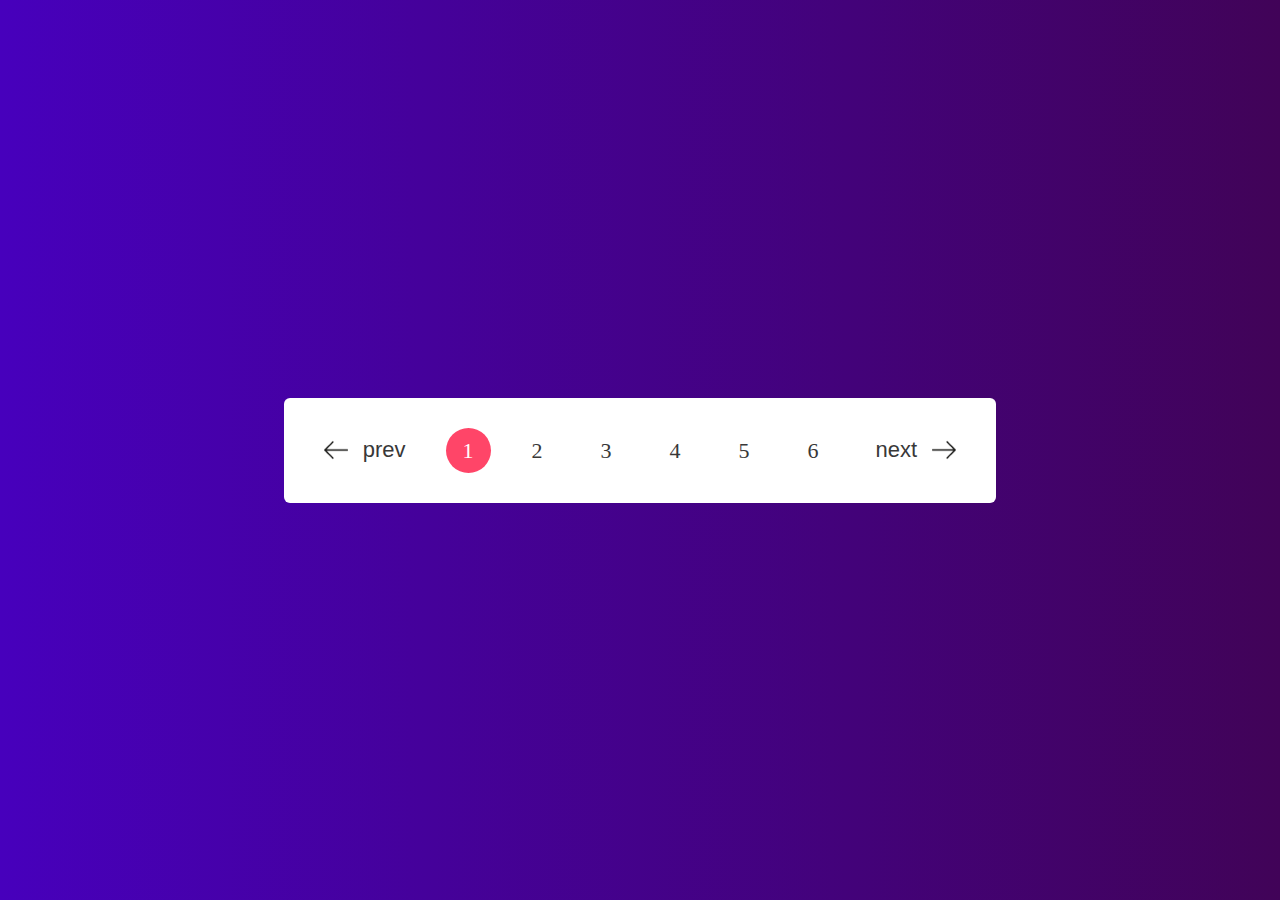
<file: pagination/index.html>
<!DOCTYPE html>
<html lang="en">
<head>
    <meta charset="UTF-8">
    <meta http-equiv="X-UA-Compatible" content="IE=edge">
    <meta name="viewport" content="width=device-width, initial-scale=1.0">
    <title>Pagination</title>
    <link rel="stylesheet" href="index.css">
    <script src="script.js" defer></script>
</head>
<body>
    <div class="container">
        <div class="pagination">
            <button class="btn1" onclick="backBtn()"><img src="Imagesfolder/arrow1.png" alt=""> prev</button>
            <ul>
                <li class="link active" value="1" onclick = "activeLink()">1</li>
                <li class="link" value="2" onclick = "activeLink()">2</li>
                <li class="link" value="3" onclick = "activeLink()">3</li>
                <li class="link" value="4" onclick = "activeLink()">4</li>
                <li class="link" value="5" onclick = "activeLink()">5</li>
                <li class="link" value="6" onclick = "activeLink()" >6</li>
            </ul>
            <button class="btn2" onclick="nextBtn()">next <img src="Imagesfolder/arrow1.png" alt=""></button>
        </div>
    </div>
</body>
</html>
</file>
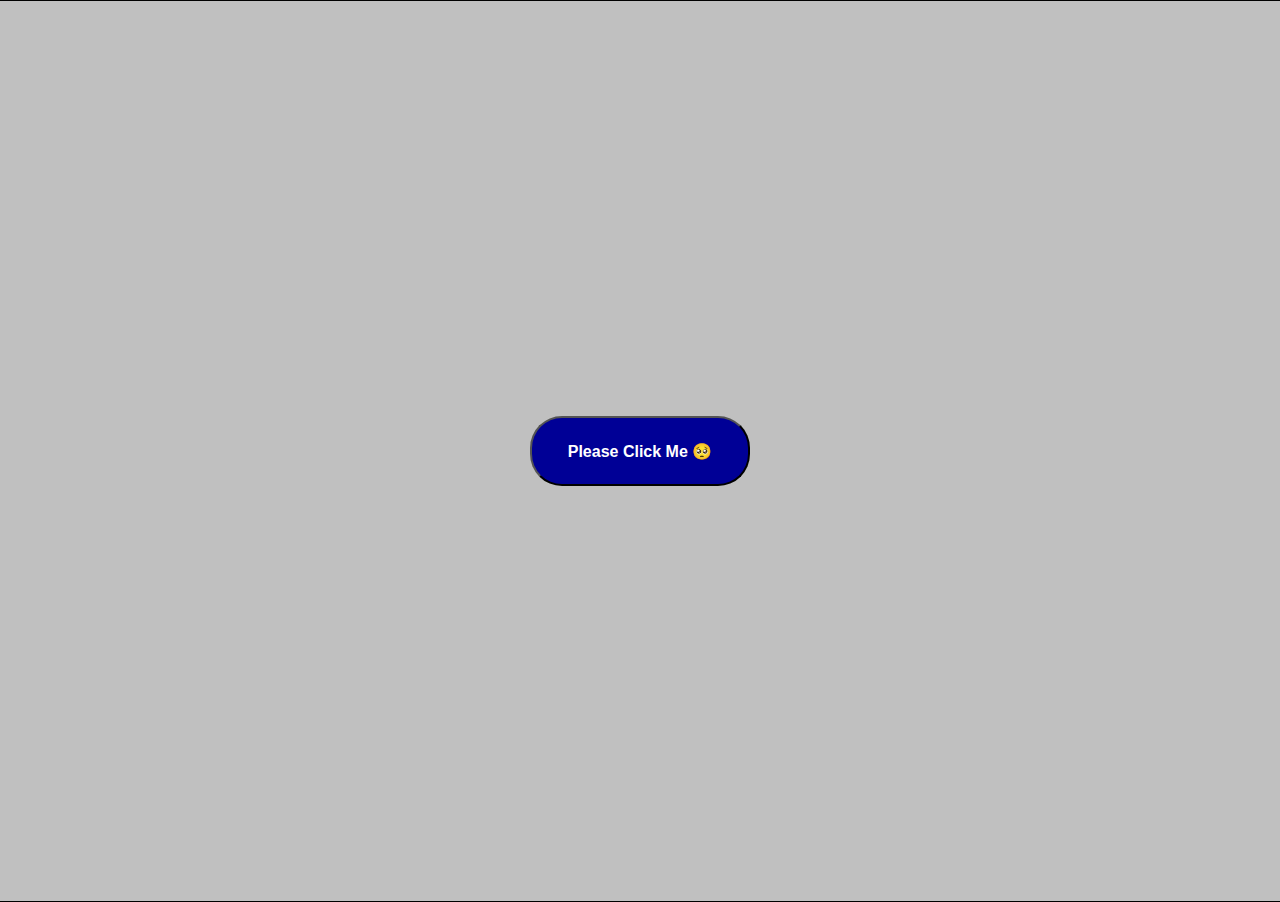
<file: Unclickable/index.html>
<!DOCTYPE html>
<html lang="en">
<head>
    <meta charset="UTF-8">
    <meta http-equiv="X-UA-Compatible" content="IE=edge">
    <meta name="viewport" content="width=device-width, initial-scale=1.0">
    <title>You can't click me</title>
    <link rel="stylesheet" href="styles.css">
    <script src="script.js" defer></script>
</head>
<body>
   
    <div class="playContainer">
        <button class="btn" id="btn">Please Click Me 🥺</button>
    </div>
    
</body>
</html>
</file>
<file: pagination/index.css>
*{
    margin: 0;
    padding: 0;
    box-sizing: border-box;
}

.container{
    width: 100%;
    height: 100vh;
    background: linear-gradient(to left,#410358,#4700bc);
    display: flex;
    align-items: center;
    justify-content: center;
}
.pagination{
    display: flex;
    align-items: center;
    background:#fff;
    color: #383838;
    padding: 10px 40px;
    border-radius: 6px;
}
ul{
    margin: 20px 30px;
}
ul li{
    display:inline-block ;
    margin: 0 10px;
    /* background: #ccc; */
    width: 45px;
    height: 45px;
    border-radius: 50%;
    text-align: center;
    font-size: 22px;
    font-weight: 500;
    line-height: 45px;
    cursor: pointer;
    background-position:0 -45px ;
    transition: background-position 0.5s;

}

ul li.active{
    color: #fff;
    background: linear-gradient(#ff4568,#ff4568);
    background-repeat:no-repeat;
    background-position: 0 0;
}
.btn1,.btn2{
    display: inline-flex;
    align-items: center;
    font-size: 22px;
    font-weight: 500;
    color: #383838;
    background: transparent;
    border: none;
    outline: none ;
    cursor: pointer;
}
.btn1 img{
    width: 24px;
    margin-right: 15px;
}
.btn2 img{
    width: 24px;
    margin-left: 15px;
    transform: rotate(180deg);
}
</file>
<file: Unclickable/styles.css>
*{
    box-sizing: border-box;
}
body{
    padding: 0;
    margin: 0;
    background-color: black;
}

.playContainer{
    margin: 1px auto;
    background: silver;
    height: 100vh;
    width: 99;
    position: relative;
}
.btn{
    width: 220px;
    height: 70px;
    color: white;
    background: rgb(0, 0, 150);
    font-weight: bold;
    font-size: 16px;
    border-radius: 32px;
    padding: 10px;
    position: absolute;
    top: 50%;
    left: 50%;
    translate: -50% -50%;
    font-family: 'Gill Sans', 'Gill Sans MT', Calibri, 'Trebuchet MS', sans-serif;
    transition: all .3s;
}
</file>
